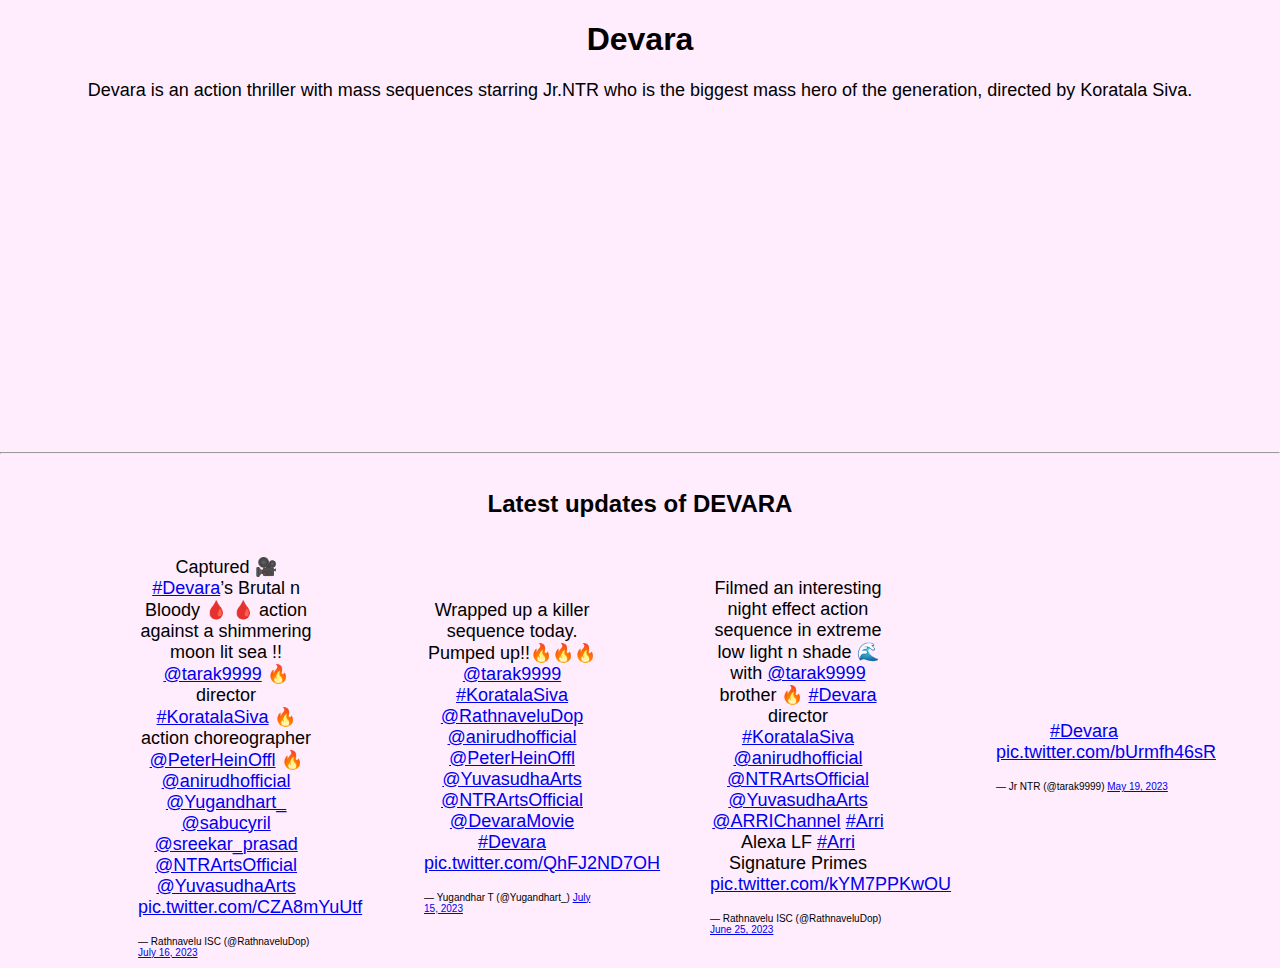
<file: ntr30.html>
<!DOCTYPE html>
<html lang="en">
<head>
    <meta charset="UTF-8">
    <meta name="viewport" content="width=device-width, initial-scale=1.0">
    <link rel="stylesheet" href="./devara.css">
    <title>Devara Movie</title>
</head>
<body>
    
    <h1>Devara</h1>
    <p>Devara is an action thriller with mass sequences starring Jr.NTR who is the biggest mass hero of the generation, directed by Koratala Siva.</p>
    <div class="embeedVideo">
        <iframe width="560" height="315" src="https://www.youtube.com/embed/cW2RWZCUot4" title="YouTube video player" frameborder="0" allow="accelerometer; autoplay; clipboard-write; encrypted-media; gyroscope; picture-in-picture; web-share" allowfullscreen></iframe>
    </div>
    <br>
    <hr>
    <br>
    <h2>Latest updates of DEVARA</h2>
    <div class="feed">
        <div class="tweet">
            <blockquote class="twitter-tweet"><p lang="en" dir="ltr">Captured 🎥 <a href="https://twitter.com/hashtag/Devara?src=hash&amp;ref_src=twsrc%5Etfw">#Devara</a>’s Brutal n Bloody 🩸 🩸 action against a shimmering moon lit sea !! <a href="https://twitter.com/tarak9999?ref_src=twsrc%5Etfw">@tarak9999</a> 🔥<br>director <a href="https://twitter.com/hashtag/KoratalaSiva?src=hash&amp;ref_src=twsrc%5Etfw">#KoratalaSiva</a> 🔥<br>action choreographer <a href="https://twitter.com/PeterHeinOffl?ref_src=twsrc%5Etfw">@PeterHeinOffl</a> 🔥<a href="https://twitter.com/anirudhofficial?ref_src=twsrc%5Etfw">@anirudhofficial</a> <a href="https://twitter.com/Yugandhart_?ref_src=twsrc%5Etfw">@Yugandhart_</a> <a href="https://twitter.com/sabucyril?ref_src=twsrc%5Etfw">@sabucyril</a> <a href="https://twitter.com/sreekar_prasad?ref_src=twsrc%5Etfw">@sreekar_prasad</a> <a href="https://twitter.com/NTRArtsOfficial?ref_src=twsrc%5Etfw">@NTRArtsOfficial</a> <a href="https://twitter.com/YuvasudhaArts?ref_src=twsrc%5Etfw">@YuvasudhaArts</a> <a href="https://t.co/CZA8mYuUtf">pic.twitter.com/CZA8mYuUtf</a></p>&mdash; Rathnavelu ISC (@RathnaveluDop) <a href="https://twitter.com/RathnaveluDop/status/1680612758608568320?ref_src=twsrc%5Etfw">July 16, 2023</a></blockquote> <script async src="https://platform.twitter.com/widgets.js" charset="utf-8"></script>
        </div>
        <div class="tweet">
            <blockquote class="twitter-tweet"><p lang="en" dir="ltr">Wrapped up a killer sequence today. Pumped up!!🔥🔥🔥 <a href="https://twitter.com/tarak9999?ref_src=twsrc%5Etfw">@tarak9999</a> <a href="https://twitter.com/hashtag/KoratalaSiva?src=hash&amp;ref_src=twsrc%5Etfw">#KoratalaSiva</a> <a href="https://twitter.com/RathnaveluDop?ref_src=twsrc%5Etfw">@RathnaveluDop</a> <a href="https://twitter.com/anirudhofficial?ref_src=twsrc%5Etfw">@anirudhofficial</a> <a href="https://twitter.com/PeterHeinOffl?ref_src=twsrc%5Etfw">@PeterHeinOffl</a> <a href="https://twitter.com/YuvasudhaArts?ref_src=twsrc%5Etfw">@YuvasudhaArts</a> <a href="https://twitter.com/NTRArtsOfficial?ref_src=twsrc%5Etfw">@NTRArtsOfficial</a> <a href="https://twitter.com/DevaraMovie?ref_src=twsrc%5Etfw">@DevaraMovie</a> <a href="https://twitter.com/hashtag/Devara?src=hash&amp;ref_src=twsrc%5Etfw">#Devara</a> <a href="https://t.co/QhFJ2ND7OH">pic.twitter.com/QhFJ2ND7OH</a></p>&mdash; Yugandhar T (@Yugandhart_) <a href="https://twitter.com/Yugandhart_/status/1680194540526014464?ref_src=twsrc%5Etfw">July 15, 2023</a></blockquote> <script async src="https://platform.twitter.com/widgets.js" charset="utf-8"></script>
        </div>
        <div class="tweet">
            <blockquote class="twitter-tweet"><p lang="en" dir="ltr">Filmed an interesting night effect action sequence in extreme low light n shade 🌊 with <a href="https://twitter.com/tarak9999?ref_src=twsrc%5Etfw">@tarak9999</a> brother 🔥 <a href="https://twitter.com/hashtag/Devara?src=hash&amp;ref_src=twsrc%5Etfw">#Devara</a> director <a href="https://twitter.com/hashtag/KoratalaSiva?src=hash&amp;ref_src=twsrc%5Etfw">#KoratalaSiva</a> <a href="https://twitter.com/anirudhofficial?ref_src=twsrc%5Etfw">@anirudhofficial</a> <a href="https://twitter.com/NTRArtsOfficial?ref_src=twsrc%5Etfw">@NTRArtsOfficial</a> <a href="https://twitter.com/YuvasudhaArts?ref_src=twsrc%5Etfw">@YuvasudhaArts</a> <a href="https://twitter.com/ARRIChannel?ref_src=twsrc%5Etfw">@ARRIChannel</a> <a href="https://twitter.com/hashtag/Arri?src=hash&amp;ref_src=twsrc%5Etfw">#Arri</a> Alexa LF <a href="https://twitter.com/hashtag/Arri?src=hash&amp;ref_src=twsrc%5Etfw">#Arri</a> Signature Primes <a href="https://t.co/kYM7PPKwOU">pic.twitter.com/kYM7PPKwOU</a></p>&mdash; Rathnavelu ISC (@RathnaveluDop) <a href="https://twitter.com/RathnaveluDop/status/1672983421822595072?ref_src=twsrc%5Etfw">June 25, 2023</a></blockquote> <script async src="https://platform.twitter.com/widgets.js" charset="utf-8"></script>
        </div>
        <div class="tweet">
        <blockquote class="twitter-tweet"><p lang="qme" dir="ltr"><a href="https://twitter.com/hashtag/Devara?src=hash&amp;ref_src=twsrc%5Etfw">#Devara</a> <a href="https://t.co/bUrmfh46sR">pic.twitter.com/bUrmfh46sR</a></p>&mdash; Jr NTR (@tarak9999) <a href="https://twitter.com/tarak9999/status/1659552462410498048?ref_src=twsrc%5Etfw">May 19, 2023</a></blockquote> <script async src="https://platform.twitter.com/widgets.js" charset="utf-8"></script>
        </div>
    </div>
</body>
</html>
</file>
<file: devara.css>
html{
    font-size: 62.5%;
  }
  
  p{
      font-size: large;
      text-align: center;
  }
  
h1{
    text-align: center;
    font-size: xx-large;
}

h2{
    text-align: center;
    font-size: x-large;
}

  body{
      margin: 0.1px;
      font-family: Arial, Helvetica, sans-serif;
      overflow-y: scroll;
      overflow-x: hidden;
      background-color: rgb(255, 236, 253);
  }

.embeedVideo{
    text-align: center;
}

.feed{
    display: flex;
    align-items: center;
    justify-content: center;
}

.tweet{
    width: 20%;
    margin-left: 30px;
}

.wrapper {
    height: 65px;
    display: flex;
    align-items: center;
    justify-content:center;
    transition: 1s;
  }

nav {
    display: flex;
    width: 90%;
    position: fixed;
    padding: 40px 80px 20px 80px;
    background-color: black;
    margin-top: 0px;
    
  }
  
  ul li a {
    margin-left: 1.5em;
    font-size: 25px;
  }
  @media (max-width: 1024px) {
    .wrapper {
      height: auto;
    }
    
    nav {
      flex-direction: column;
      align-items: center;
    }
    
    a.logo {
      margin-top: 1.5em;
      margin-bottom: 1.5em;
      margin-right: 0px;
    }
    
    ul {
      width: 100%;
      margin-bottom: 1em;
      justify-content: space-between;
    }
    
    ul li a {
      margin-left: 0px;
    }
  }
</file>
